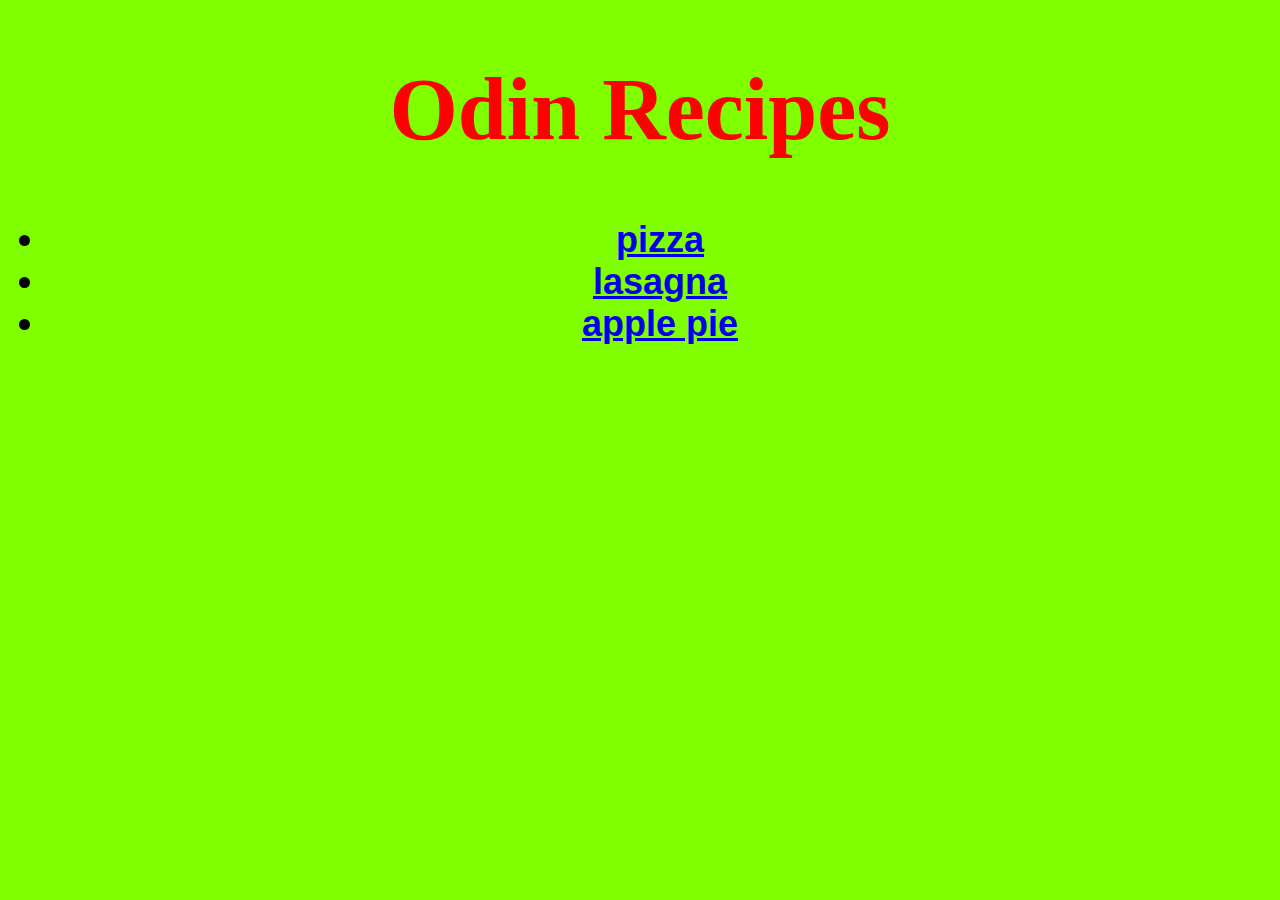
<file: index.html>
<!DOCTYPE html>
<head>
    <meta charset="UTF-8">
    <title>Odin Recipes</title>
    <link rel="stylesheet" href="style.css">
</head>
<body>
    <div class="title"><h1>Odin Recipes</h1></div>
    <div class="links"><ul>
        <li><a href="recipes/pizza.html">pizza</a></li>
        <li><a href="recipes/lasagna.html">lasagna</a></li>
        <li><a href="recipes/apple-pie.html">apple pie</a></li>

    </ul></div>
</body>
</html>
</file>
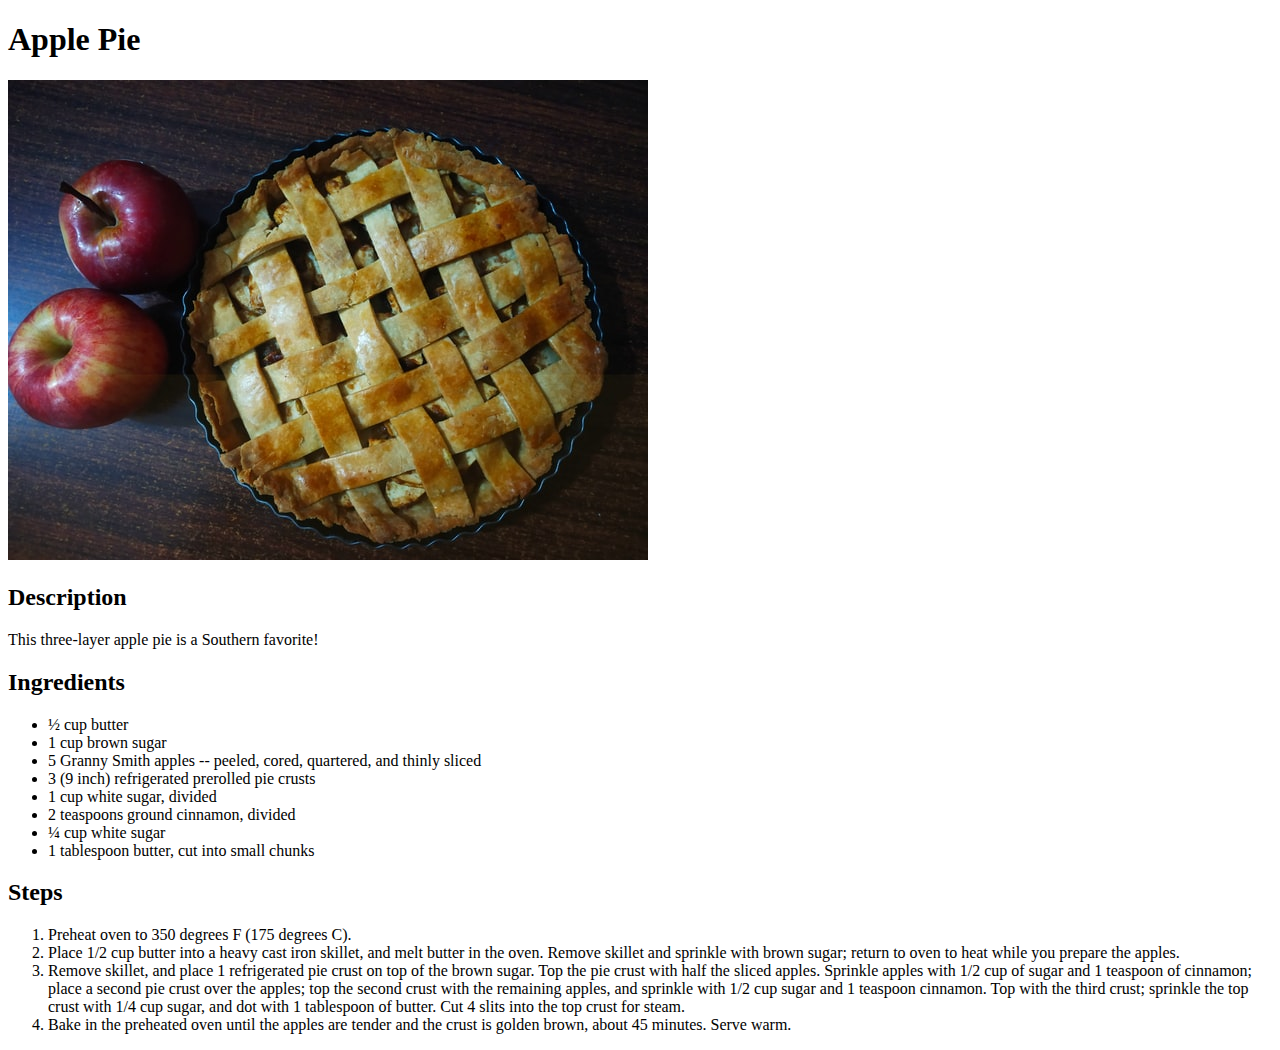
<file: recipes/apple-pie.html>
<!DOCTYPE html>
<head>
    <meta charset="UTF-8">
    <title>Apple Pie</title>
</head>
<body>
    <h1>Apple Pie</h1>
    <img src="../images/apple-pie.jpeg" alt="apple pie">
    <h2>Description</h2>
    <p>This three-layer apple pie is a Southern favorite!</p>
    <h2>Ingredients</h2>
    <ul>
        <li>½ cup butter</li>
        <li>1 cup brown sugar</li>
        <li>5 Granny Smith apples -- peeled, cored, quartered, and thinly sliced</li>
        <li>3 (9 inch) refrigerated prerolled pie crusts</li>
        <li>1 cup white sugar, divided</li>
        <li>2 teaspoons ground cinnamon, divided</li>
        <li>¼ cup white sugar</li>
        <li>1 tablespoon butter, cut into small chunks</li>
    </ul>
    <h2>Steps</h2>
    <ol>
        <li>Preheat oven to 350 degrees F (175 degrees C).</li>
        <li>Place 1/2 cup butter into a heavy cast iron skillet, and melt butter in the oven. Remove skillet and sprinkle with brown sugar; return to oven to heat while you prepare the apples.</li>
        <li>Remove skillet, and place 1 refrigerated pie crust on top of the brown sugar. Top the pie crust with half the sliced apples. Sprinkle apples with 1/2 cup of sugar and 1 teaspoon of cinnamon; place a second pie crust over the apples; top the second crust with the remaining apples, and sprinkle with 1/2 cup sugar and 1 teaspoon cinnamon. Top with the third crust; sprinkle the top crust with 1/4 cup sugar, and dot with 1 tablespoon of butter. Cut 4 slits into the top crust for steam.</li>
        <li>Bake in the preheated oven until the apples are tender and the crust is golden brown, about 45 minutes. Serve warm.</li>
    </ol>


</body>
</html>
</file>
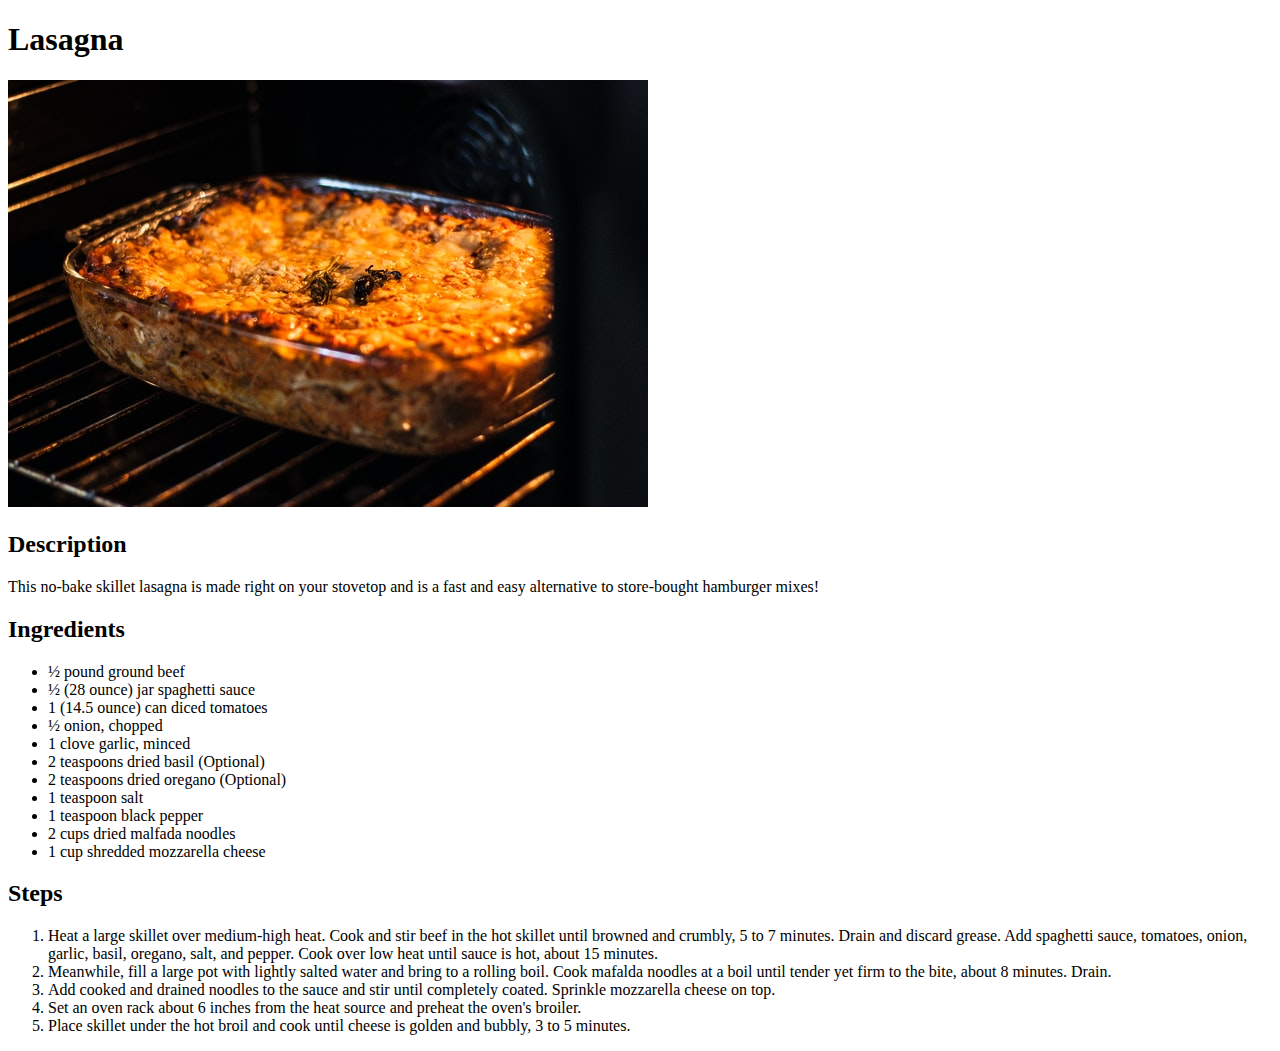
<file: recipes/lasagna.html>
<!DOCTYPE html>
<head>
    <meta charset="UTF-8">
    <title>Lasagna</title>
</head>
<body>
    <h1>Lasagna</h1>
    <img src="../images/lasagna.jpeg" alt="lasagna">
    <h2>Description</h2>
    <p>This no-bake skillet lasagna is made right on your stovetop and is a fast and easy alternative to store-bought hamburger mixes!</p>
    <h2>Ingredients</h2>
    <ul>
        <li>½ pound ground beef</li>
        <li>½ (28 ounce) jar spaghetti sauce</li>
        <li>1 (14.5 ounce) can diced tomatoes</li>
        <li>½ onion, chopped</li>
        <li>1 clove garlic, minced</li>
        <li>2 teaspoons dried basil (Optional)</li>
        <li>2 teaspoons dried oregano (Optional)</li>
        <li>1 teaspoon salt</li>
        <li>1 teaspoon black pepper</li>
        <li>2 cups dried malfada noodles</li>
        <li>1 cup shredded mozzarella cheese</li>

    </ul>
    <h2>Steps</h2>
    <ol>
        <li>Heat a large skillet over medium-high heat. Cook and stir beef in the hot skillet until browned and crumbly, 5 to 7 minutes. Drain and discard grease. Add spaghetti sauce, tomatoes, onion, garlic, basil, oregano, salt, and pepper. Cook over low heat until sauce is hot, about 15 minutes.</li>
        <li>Meanwhile, fill a large pot with lightly salted water and bring to a rolling boil. Cook mafalda noodles at a boil until tender yet firm to the bite, about 8 minutes. Drain.</li>
        <li>Add cooked and drained noodles to the sauce and stir until completely coated. Sprinkle mozzarella cheese on top.</li>
        <li>Set an oven rack about 6 inches from the heat source and preheat the oven's broiler.</li>
        <li>Place skillet under the hot broil and cook until cheese is golden and bubbly, 3 to 5 minutes.</li>

    </ol>


</body>
</html>
</file>
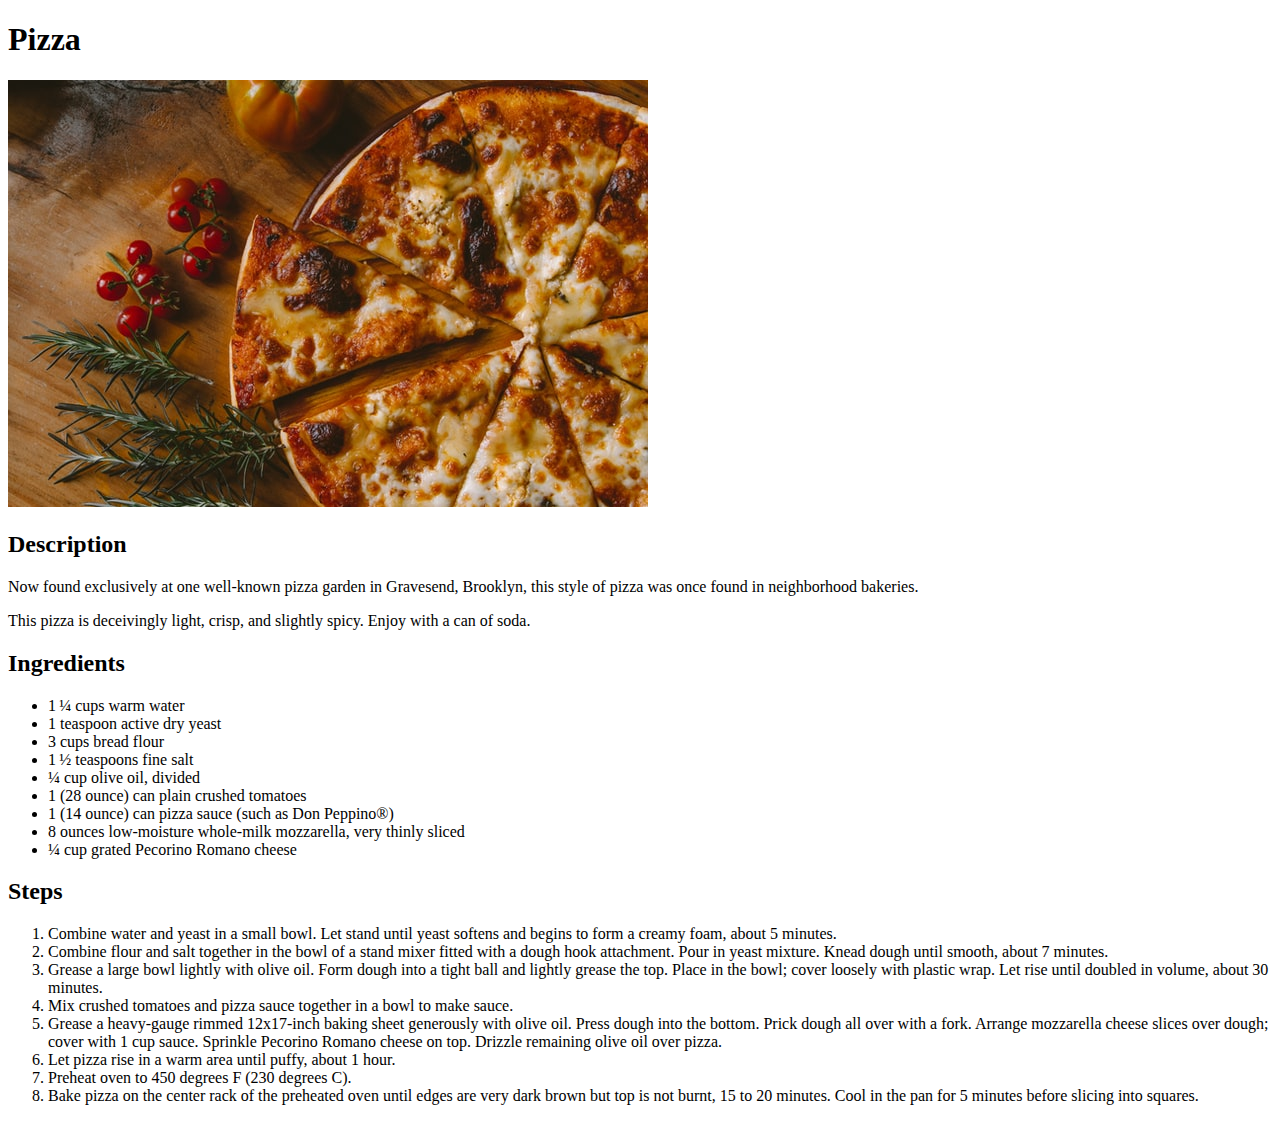
<file: recipes/pizza.html>
<!DOCTYPE html>
<head>
    <meta charset="UTF-8">
    <title>Pizza</title>
</head>
<body>
    <h1>Pizza</h1>
    <img src="../images/pizza.jpeg" alt="pizza">
    <h2>Description</h2>
    <p>Now found exclusively at one well-known pizza garden in Gravesend, Brooklyn, this style of pizza was once found in neighborhood bakeries.
    </p>
    <p> This pizza is deceivingly light, crisp, and slightly spicy. Enjoy with a can of soda.</p>
    <h2>Ingredients</h2>
    <ul>
        <li>1 ¼ cups warm water</li>
        <li>1 teaspoon active dry yeast</li>
        <li>3 cups bread flour</li>
        <li>1 ½ teaspoons fine salt</li>
        <li>¼ cup olive oil, divided</li>
        <li>1 (28 ounce) can plain crushed tomatoes</li>
        <li>1 (14 ounce) can pizza sauce (such as Don Peppino®)</li>
        <li>8 ounces low-moisture whole-milk mozzarella, very thinly sliced</li>
        <li>¼ cup grated Pecorino Romano cheese</li>

    </ul>
    <h2>Steps</h2>
    <ol>
        <li>Combine water and yeast in a small bowl. Let stand until yeast softens and begins to form a creamy foam, about 5 minutes.</li>
        <li>Combine flour and salt together in the bowl of a stand mixer fitted with a dough hook attachment. Pour in yeast mixture. Knead dough until smooth, about 7 minutes.</li>
        <li>Grease a large bowl lightly with olive oil. Form dough into a tight ball and lightly grease the top. Place in the bowl; cover loosely with plastic wrap. Let rise until doubled in volume, about 30 minutes.</li>
        <li>Mix crushed tomatoes and pizza sauce together in a bowl to make sauce.</li>
        <li>Grease a heavy-gauge rimmed 12x17-inch baking sheet generously with olive oil. Press dough into the bottom. Prick dough all over with a fork. Arrange mozzarella cheese slices over dough; cover with 1 cup sauce. Sprinkle Pecorino Romano cheese on top. Drizzle remaining olive oil over pizza.</li>
        <li>Let pizza rise in a warm area until puffy, about 1 hour.</li>
        <li>Preheat oven to 450 degrees F (230 degrees C).</li>
        <li>Bake pizza on the center rack of the preheated oven until edges are very dark brown but top is not burnt, 15 to 20 minutes. Cool in the pan for 5 minutes before slicing into squares.</li>
    </ol>


</body>
</html>
</file>
<file: style.css>
.title{
    color:red;
    text-align: center;
    font-weight: bold;
    font-size: 44px;
}

.links{
    text-align: center;
    font-family: 'Franklin Gothic Medium', 'Arial Narrow', Arial, sans-serif;
    font-weight: bold;
    font-size: 36px;
}
*{
    background-color: chartreuse;
}
</file>
